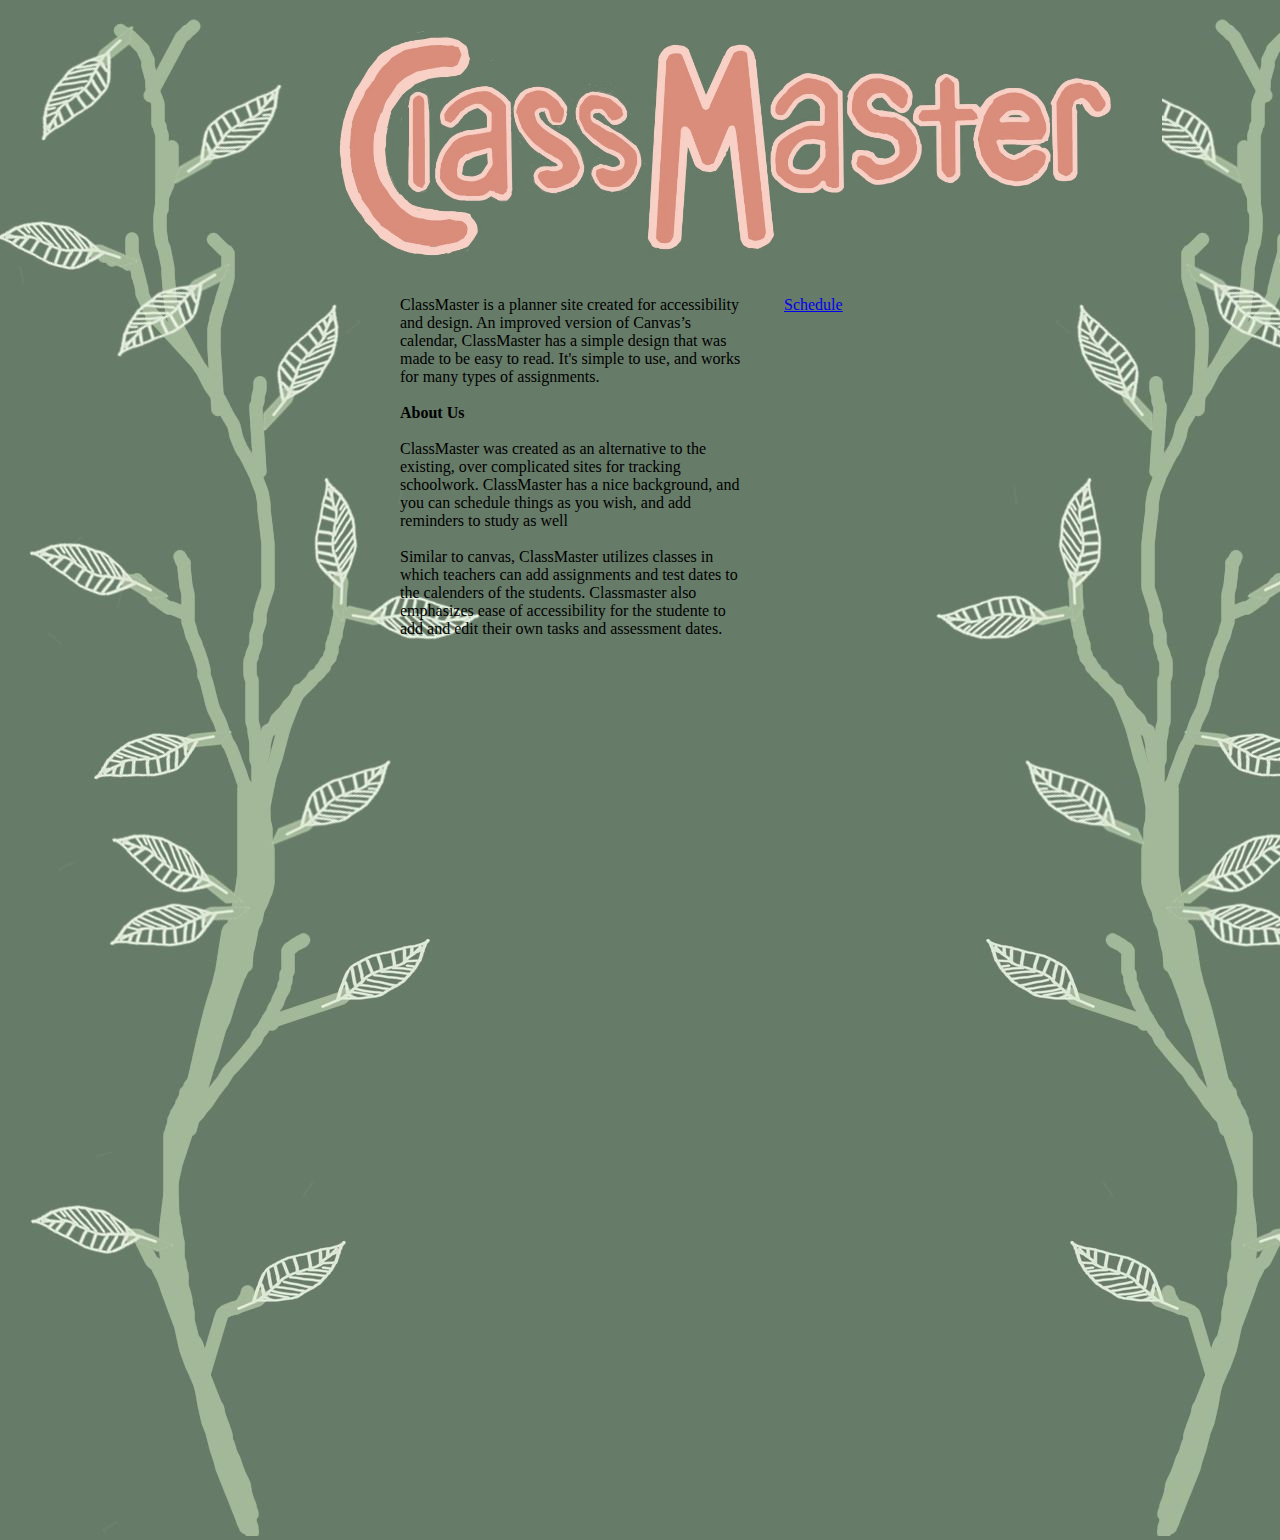
<file: static/index.html>
<!DOCTYPE html>
<html lang="en">
<head>
    <meta charset="UTF-8">
    <meta name="viewport" content="width=device-width, initial-scale=1.0">
    <title>Document</title>

    <div id="p"  class="box">
        <img src="[data-uri]" height="280px">
    </div>
    <link rel="stylesheet" href="style.css"></body>
</head>
<body style="background-color:#667b68;">
 
<div class="wrapper">
    <div class="main-col">ClassMaster is a planner site created for accessibility and design. An improved version of Canvas’s calendar, ClassMaster has a simple design that was made to be easy to read. It's simple to use, and works for many types of assignments. 
    <br>
    <br>
    <b>
        About Us
    </b>
    <br>
    <br> 
    ClassMaster was created as an alternative to the existing, over complicated sites for tracking schoolwork. ClassMaster has a nice background, and you can schedule things as you wish, and add reminders to study as well 
    <br>
    <br>
    Similar to canvas, ClassMaster utilizes classes in which teachers can add assignments and test dates to the calenders of the students. Classmaster also emphasizes ease of accessibility for the studente to add and edit their own tasks and assessment dates.
    <br>


        
    </div>
    <div class="sidebar-col">
        <a href="calender.html">Schedule</a>

    </div>
  </div>

  <div class="image-wrapper">
    <div class="image-left"><img src="[data-uri]" alt="Left Image"></div>


    <div class="image-right"><img src="[data-uri]" alt="Right Image"></div>
</div>
</body>

</html>
</file>
<file: static/style.css>
* {
  margin: 0;
  padding: 0;
}

body {
  overflow-x: hidden;
}

.box{
  display: flex;
}
#p{
  nav-down: 1200px;
  margin-left: 22.5%;
  margin-right: auto;
  width: 50%; 
}



.wrapper {
  display: flex;
  width: 60vw;
  margin: auto;
  margin-left: 30vw;
}

.main-col, .sidebar-col {
  width: 50vw;
  margin: 1rem;
}



.image-wrapper {
  display: flex;
}
.image-left{
  position: absolute;
  top: 0;
  left: 0;
  z-index: -99;
}
.image-right {
  position: absolute;
  z-index: -99;
  top: 0;
  margin-left: 70vw;
}
</file>
